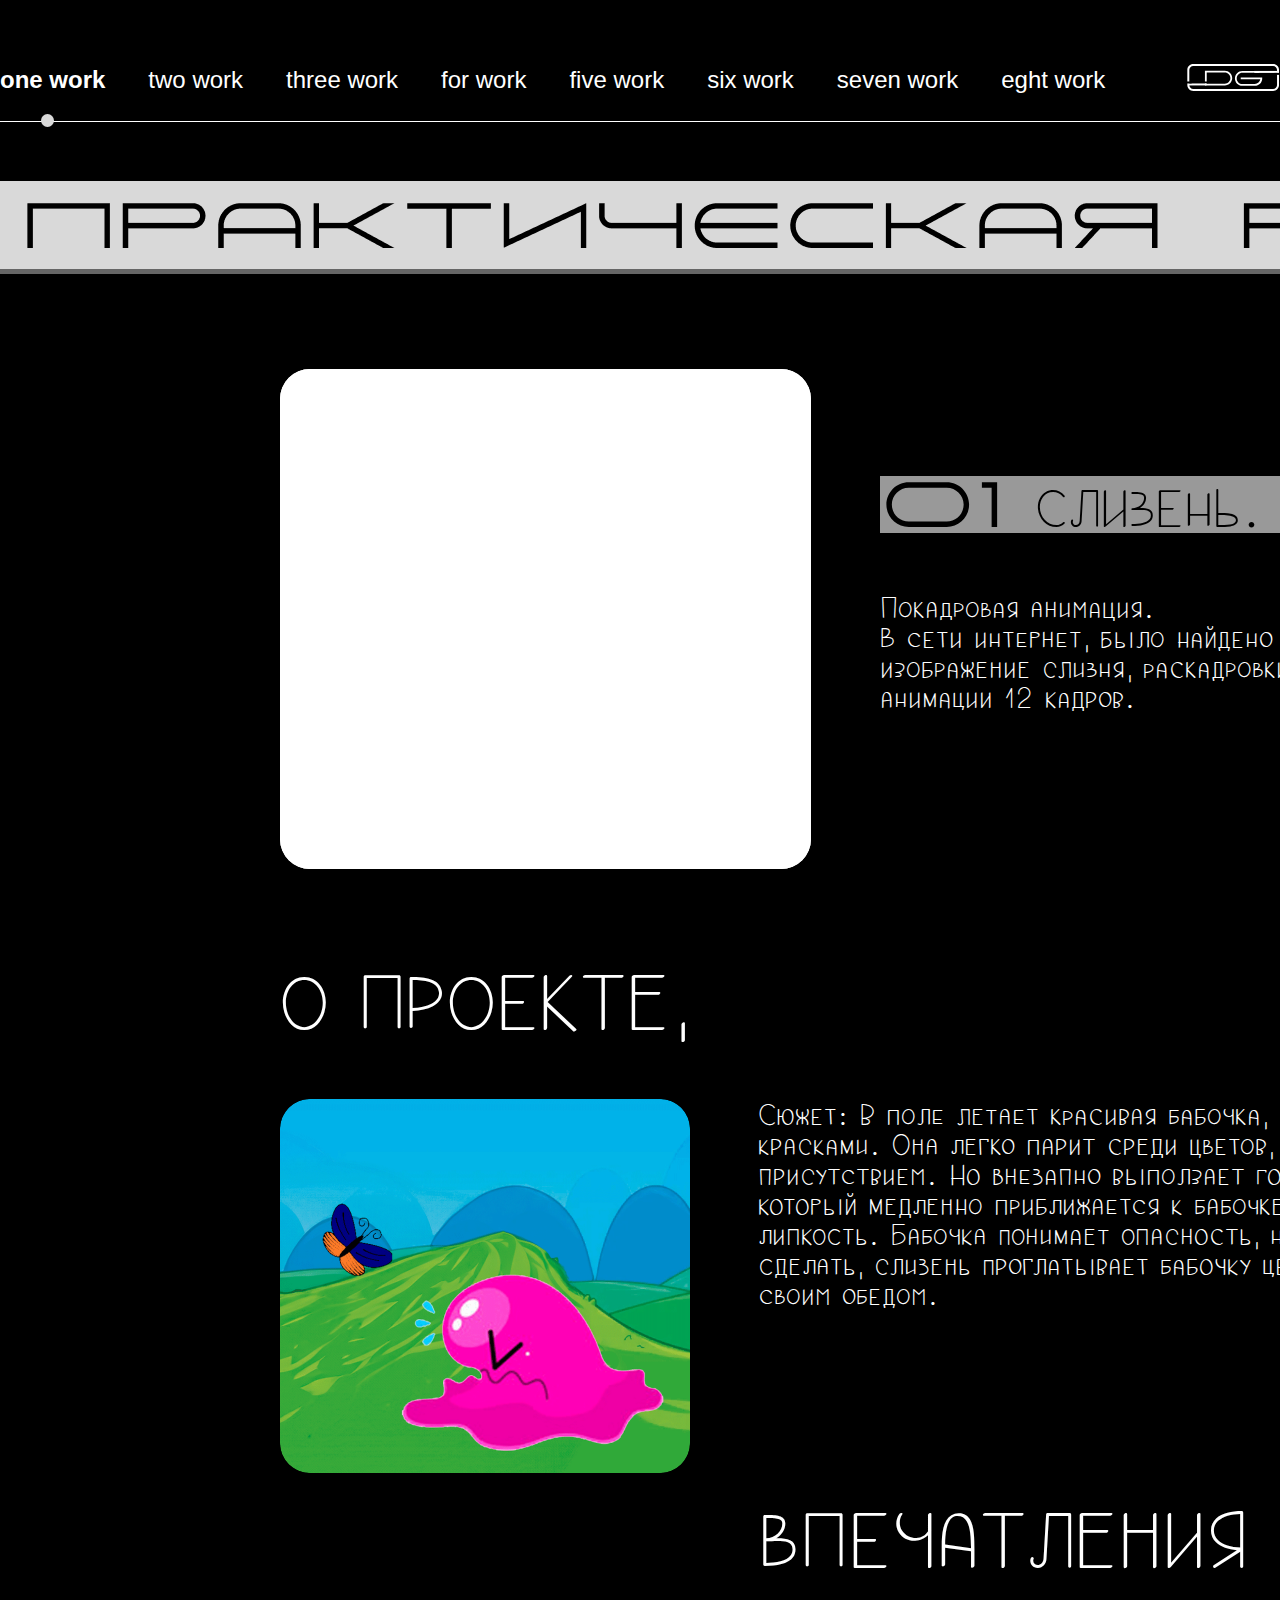
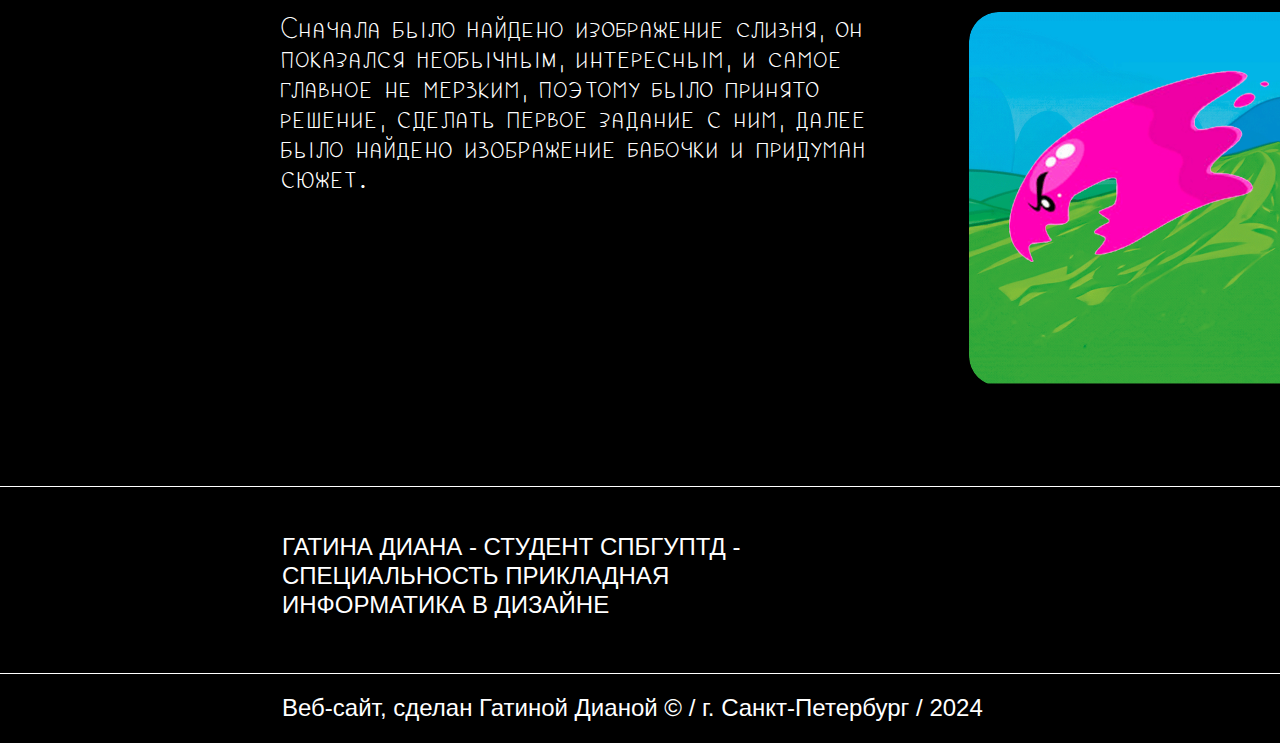
<file: task-1.html>
<!DOCTYPE html>
<html lang="ru">
  <head>
    <meta charset="UTF-8" />
    <meta name="viewport" content="width=device-width, initial-scale=1.0" />
    <link href="https://fonts.cdnfonts.com/css/verano-sans" rel="stylesheet" />
    <link rel="preconnect" href="https://fonts.googleapis.com" />
    <link rel="preconnect" href="https://fonts.gstatic.com" crossorigin />
    <link
      href="https://fonts.googleapis.com/css2?family=Pangolin&display=swap"
      rel="stylesheet"
    />
    <link rel="stylesheet" href="./css/main.css" />
    <title>Задание 1</title>
  </head>
  <body class="page">
    <div class="page__content">
      <header class="header">
        <div class="header__wrapper">
          <nav>
            <ul class="header__nav">
              <li>
                <a class="bold-a" href="#">one work</a>
              </li>
              <li>
                <a href="task-2.html">two work</a>
              </li>
              <li>
                <a href="task-3.html">three work</a>
              </li>
              <li>
                <a href="task-4.html">for work</a>
              </li>
              <li>
                <a href="task-5.html">five work</a>
              </li>
              <li>
                <a href="#">six work</a>
              </li>
              <li>
                <a href="#">seven work</a>
              </li>
              <li>
                <a href="#">eght work</a>
              </li>
            </ul>
          </nav>
          <a href="index.html">
            <img src="./images/лого.svg" alt="лого" />
          </a>
        </div>
        <span class="work-1"></span>
      </header>
      <main class="content">
        <section class="scroll scroll-3">
          <div class="div1">
            <img src="./images/anime-3.png" alt="картинка" />
          </div>
          <div class="div2">
            <img src="./images/anime-3.png" alt="картинка" />
          </div>
        </section>
        <section class="task-1">
          <div class="task-1__wrapper">
            <div class="task-1__top">
              <iframe src="./1/Задание1.html" class="task-1-anime"></iframe>
              <div class="task-1-text">
                <div class="task-1-name">
                  <img src="./images/01.svg" alt="01" />
                  <h1>СЛИЗЕНЬ.</h1>
                </div>
                <p>
                  Покадровая анимация.<br />
                  В сети интернет, было найдено<br />
                  изображение слизня, раскадровки<br />
                  анимации 12 кадров.
                </p>
              </div>
            </div>
            <div class="task-1__centr">
              <div class="task-1__centr-item">
                <h2>О ПРОЕКТЕ,</h2>
                <div class="task-1__centr-content">
                  <img src="./images/centr-1.png" alt="картинка" />
                  <p>
                    Сюжет: В поле летает красивая бабочка, покрытая яркими
                    красками. Она легко парит среди цветов, полей и радует своим
                    присутствием. Но внезапно выползает голодный слизень,
                    который медленно приближается к бабочке, вытягивая свою
                    липкость. Бабочка понимает опасность, но не успевает ничего
                    сделать, слизень проглатывает бабочку целиком, наслаждаясь
                    своим обедом.
                  </p>
                </div>
              </div>
              <div class="task-1__centr-item task-1__centr-item-2">
                <h2>ВПЕЧАТЛЕНИЯ И ИДЕИ.</h2>
                <div class="task-1__centr-content task-1__centr-content-2">
                  <img src="./images/centr-2.png" alt="картинка" />
                  <p>
                    Сначала было найдено изображение слизня, он показался
                    необычным, интересным, и самое главное не мерзким, поэтому
                    было принято решение, сделать первое задание с ним, далее
                    было найдено изображение бабочки и придуман сюжет.
                  </p>
                </div>
              </div>
            </div>
          </div>
        </section>
      </main>
      <footer class="footer">
        <div class="footer__wrapper">
          <div class="footer__top">
            <div class="footer__top-text">
              ГАТИНА ДИАНА - СТУДЕНТ СПБГУПТД -<br />
              СПЕЦИАЛЬНОСТЬ ПРИКЛАДНАЯ<br />
              ИНФОРМАТИКА В ДИЗАЙНЕ
            </div>
            <div class="footer__top-text footer__top-icons">
              ПОДПИШИСЬ НА МЕНЯ
              <ul>
                <li>
                  <a href="#">
                    <img src="./images/vk.png" alt="вк" />
                  </a>
                </li>
                <li>
                  <a href="#">
                    <img src="./images/fb.png" alt="вк" />
                  </a>
                </li>
                <li>
                  <a href="#">
                    <img src="./images/inst.png" alt="вк" />
                  </a>
                </li>
              </ul>
            </div>
          </div>
        </div>
        <p>Веб-сайт, сделан Гатиной Дианой © / г. Санкт-Петербург / 2024</p>
      </footer>
    </div>
  </body>
</html>
</file>
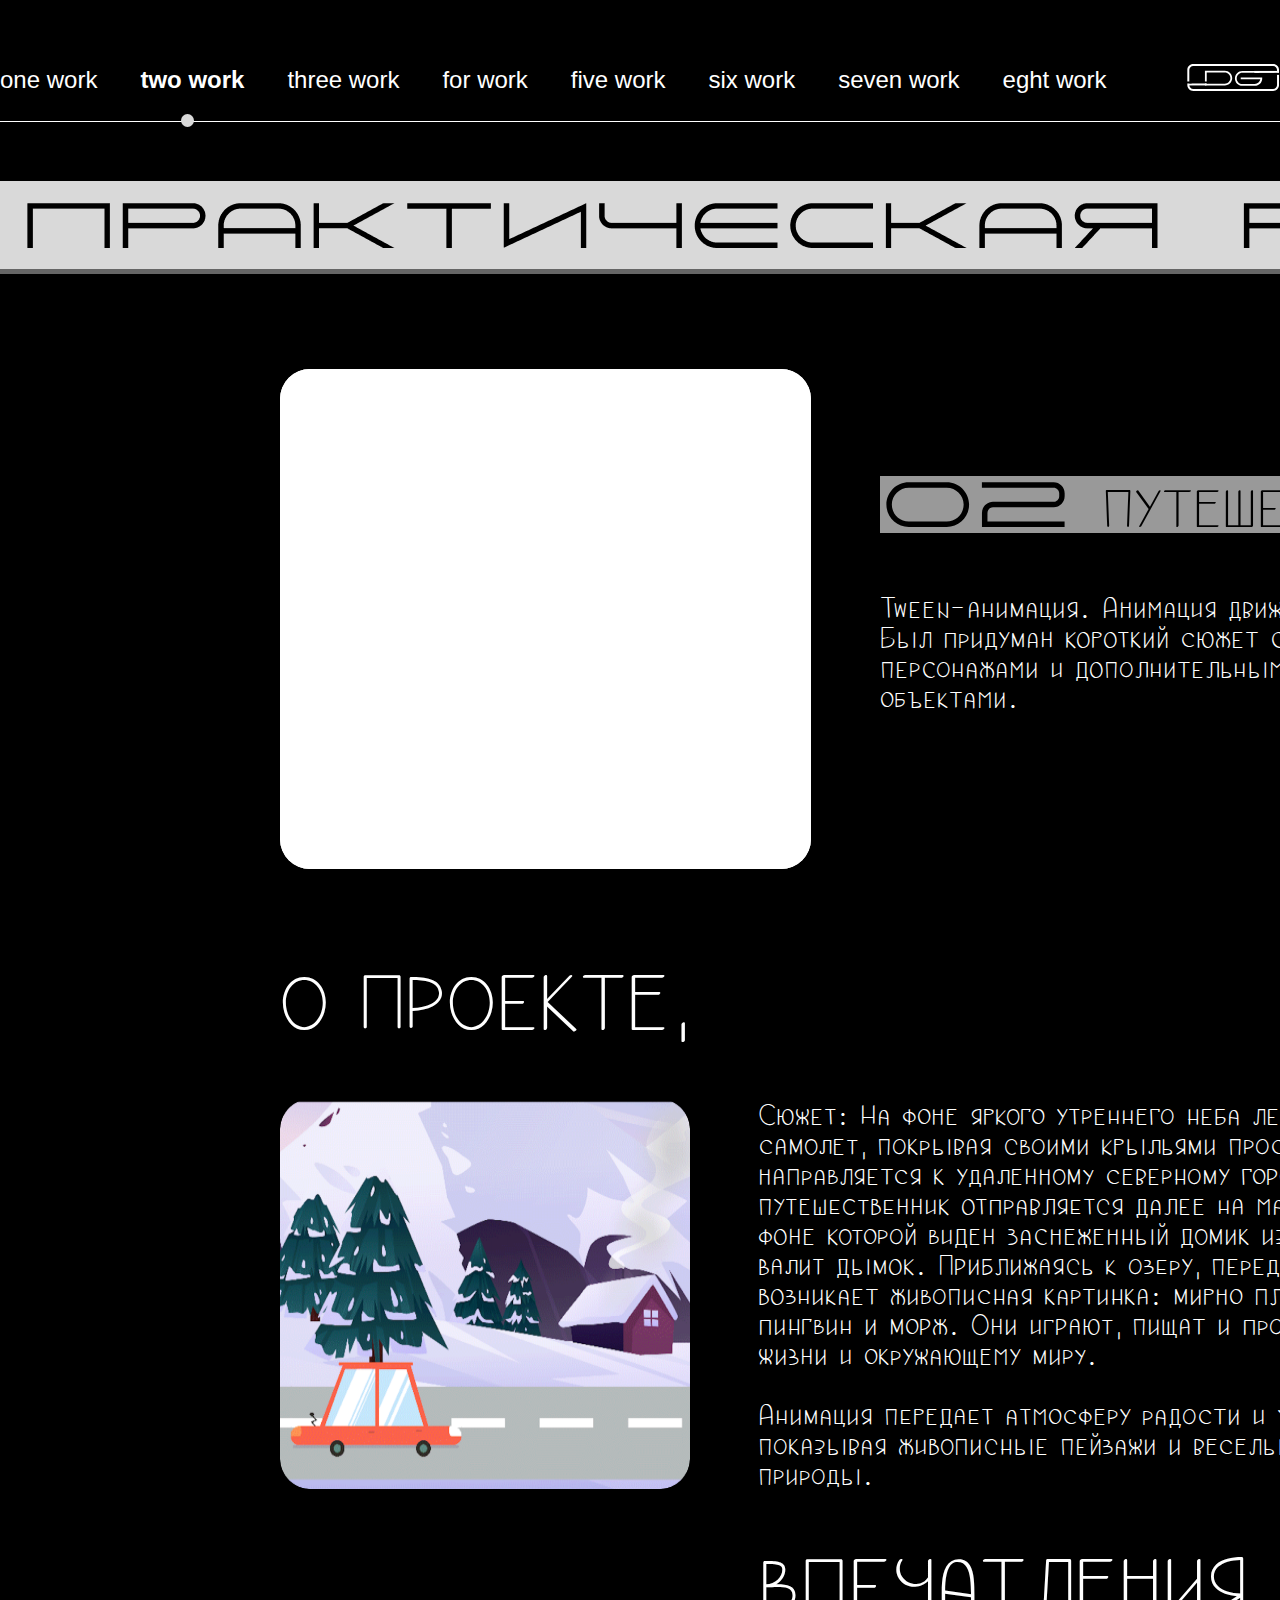
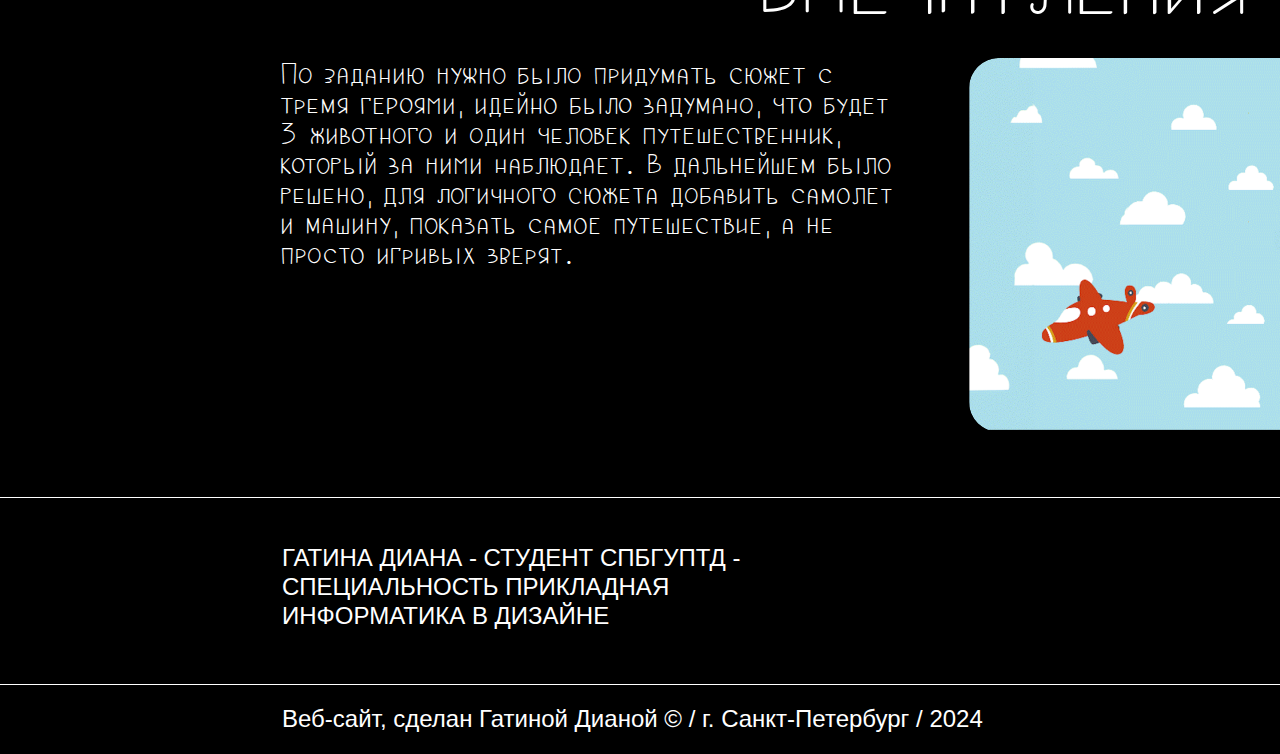
<file: task-2.html>
<!DOCTYPE html>
<html lang="ru">
  <head>
    <meta charset="UTF-8" />
    <meta name="viewport" content="width=device-width, initial-scale=1.0" />
    <link href="https://fonts.cdnfonts.com/css/verano-sans" rel="stylesheet" />
    <link rel="preconnect" href="https://fonts.googleapis.com" />
    <link rel="preconnect" href="https://fonts.gstatic.com" crossorigin />
    <link
      href="https://fonts.googleapis.com/css2?family=Pangolin&display=swap"
      rel="stylesheet"
    />
    <link rel="stylesheet" href="./css/main.css" />
    <title>Задание 2</title>
  </head>
  <body class="page">
    <div class="page__content">
      <header class="header">
        <div class="header__wrapper">
          <nav>
            <ul class="header__nav">
              <li>
                <a href="task-1.html">one work</a>
              </li>
              <li>
                <a class="bold-a" href="#">two work</a>
              </li>
              <li>
                <a href="task-3.html">three work</a>
              </li>
              <li>
                <a href="task-4.html">for work</a>
              </li>
              <li>
                <a href="task-5.html">five work</a>
              </li>
              <li>
                <a href="#">six work</a>
              </li>
              <li>
                <a href="#">seven work</a>
              </li>
              <li>
                <a href="#">eght work</a>
              </li>
            </ul>
          </nav>
          <a href="index.html">
            <img src="./images/лого.svg" alt="лого" />
          </a>
        </div>
        <span class="work-1"></span>
      </header>
      <main class="content">
        <section class="scroll scroll-3">
          <div class="div1">
            <img src="./images/anime-3.png" alt="картинка" />
          </div>
          <div class="div2">
            <img src="./images/anime-3.png" alt="картинка" />
          </div>
        </section>
        <section class="task-1">
          <div class="task-1__wrapper task-1__wrapper-2">
            <div class="task-1__top">
              <iframe src="./2/Задание2.html" class="task-1-anime"></iframe>
              <div class="task-1-text">
                <div class="task-1-name">
                  <img src="./images/02.svg" alt="01" />
                  <h1>ПУТЕШЕСТВИЕ.</h1>
                </div>
                <p>
                  Tween-анимация. Анимация движения.<br />
                  Был придуман короткий сюжет с 3<br />
                  персонажами и дополнительными 2<br />
                  объектами.
                </p>
              </div>
            </div>
            <div class="task-1__centr">
              <div class="task-1__centr-item">
                <h2>О ПРОЕКТЕ,</h2>
                <div class="task-1__centr-content">
                  <img src="./images/centr-3.png" alt="картинка" />
                  <p>
                    Сюжет: На фоне яркого утреннего неба летит туристический
                    самолет, покрывая своими крыльями пространство неба. Он
                    направляется к удаленному северному городу, где
                    путешественник отправляется далее на маленькой машине, на
                    фоне которой виден заснеженный домик из трубы которого валит
                    дымок. Приближаясь к озеру, перед глазами зрителя возникает
                    живописная картинка: мирно плавающие в воде пингвин и морж.
                    Они играют, пищат и проводят время, радуясь жизни и
                    окружающему миру.<br /><br />
                    Анимация передает атмосферу радости и умиротворения,
                    показывая живописные пейзажи и веселых обитателей природы.
                  </p>
                </div>
              </div>
              <div
                class="task-1__centr-item task-1__centr-item-2 task-1__centr-item-3"
              >
                <h2>ВПЕЧАТЛЕНИЯ И ИДЕИ.</h2>
                <div class="task-1__centr-content task-1__centr-content-2">
                  <img src="./images/centr-4.png" alt="картинка" />
                  <p>
                    По заданию нужно было придумать сюжет с тремя героями,
                    идейно было задумано, что будет 3 животного и один человек
                    путешественник, который за ними наблюдает. В дальнейшем было
                    решено, для логичного сюжета добавить самолет и машину,
                    показать самое путешествие, а не просто игривых зверят.
                  </p>
                </div>
              </div>
            </div>
          </div>
        </section>
      </main>
      <footer class="footer">
        <div class="footer__wrapper">
          <div class="footer__top">
            <div class="footer__top-text">
              ГАТИНА ДИАНА - СТУДЕНТ СПБГУПТД -<br />
              СПЕЦИАЛЬНОСТЬ ПРИКЛАДНАЯ<br />
              ИНФОРМАТИКА В ДИЗАЙНЕ
            </div>
            <div class="footer__top-text footer__top-icons">
              ПОДПИШИСЬ НА МЕНЯ
              <ul>
                <li>
                  <a href="#">
                    <img src="./images/vk.png" alt="вк" />
                  </a>
                </li>
                <li>
                  <a href="#">
                    <img src="./images/fb.png" alt="вк" />
                  </a>
                </li>
                <li>
                  <a href="#">
                    <img src="./images/inst.png" alt="вк" />
                  </a>
                </li>
              </ul>
            </div>
          </div>
        </div>
        <p>Веб-сайт, сделан Гатиной Дианой © / г. Санкт-Петербург / 2024</p>
      </footer>
    </div>
  </body>
</html>
</file>
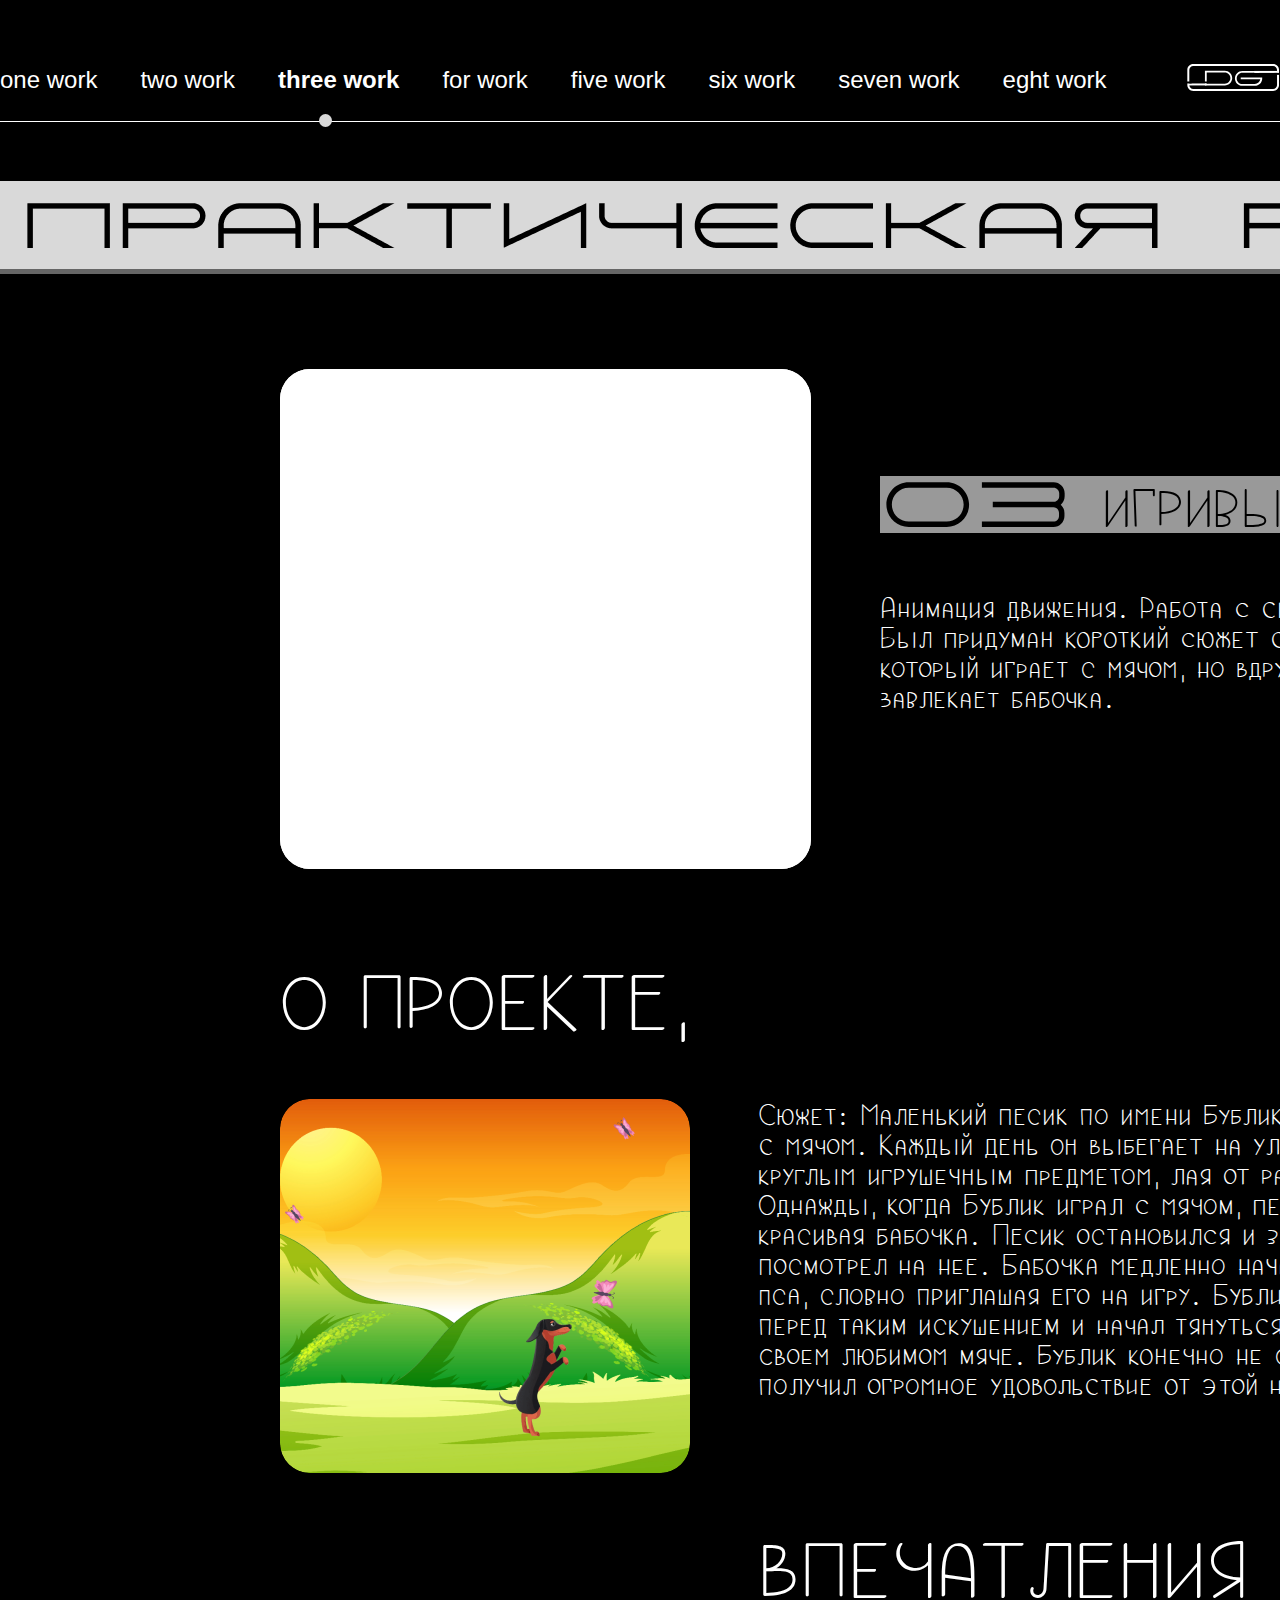
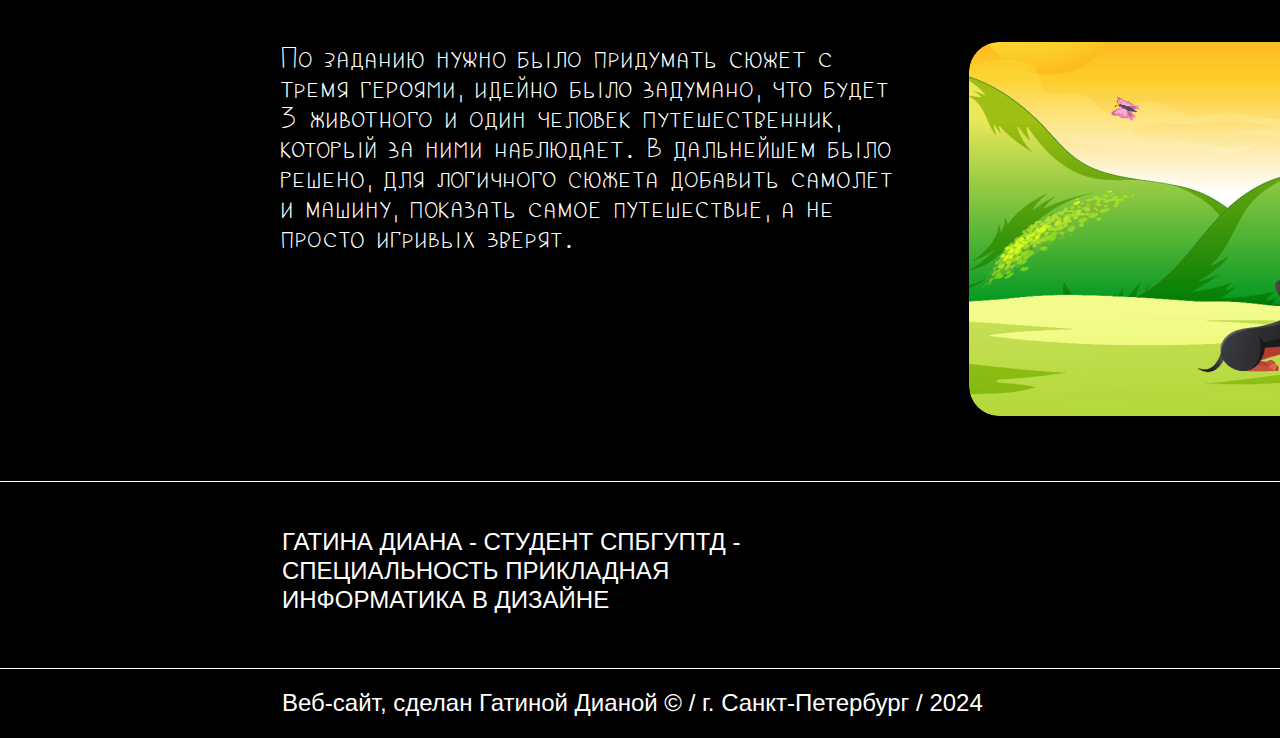
<file: task-3.html>
<!DOCTYPE html>
<html lang="ru">
  <head>
    <meta charset="UTF-8" />
    <meta name="viewport" content="width=device-width, initial-scale=1.0" />
    <link href="https://fonts.cdnfonts.com/css/verano-sans" rel="stylesheet" />
    <link rel="preconnect" href="https://fonts.googleapis.com" />
    <link rel="preconnect" href="https://fonts.gstatic.com" crossorigin />
    <link
      href="https://fonts.googleapis.com/css2?family=Pangolin&display=swap"
      rel="stylesheet"
    />
    <link rel="stylesheet" href="./css/main.css" />
    <title>Задание 3</title>
  </head>
  <body class="page">
    <div class="page__content">
      <header class="header">
        <div class="header__wrapper">
          <nav>
            <ul class="header__nav">
              <li>
                <a href="task-1.html">one work</a>
              </li>
              <li>
                <a href="task-2.html">two work</a>
              </li>
              <li>
                <a class="bold-a" href="#">three work</a>
              </li>
              <li>
                <a href="task-4.html">for work</a>
              </li>
              <li>
                <a href="task-5.html">five work</a>
              </li>
              <li>
                <a href="#">six work</a>
              </li>
              <li>
                <a href="#">seven work</a>
              </li>
              <li>
                <a href="#">eght work</a>
              </li>
            </ul>
          </nav>
          <a href="index.html">
            <img src="./images/лого.svg" alt="лого" />
          </a>
        </div>
        <span class="work-1"></span>
      </header>
      <main class="content">
        <section class="scroll scroll-3">
          <div class="div1">
            <img src="./images/anime-3.png" alt="картинка" />
          </div>
          <div class="div2">
            <img src="./images/anime-3.png" alt="картинка" />
          </div>
        </section>
        <section class="task-1">
          <div class="task-1__wrapper task-1__wrapper-2">
            <div class="task-1__top">
              <iframe src="./3/Задание3.html" class="task-1-anime"></iframe>
              <div class="task-1-text">
                <div class="task-1-name">
                  <img src="./images/03.svg" alt="01" />
                  <h1>ИГРИВЫЙ ВЕЧЕР.</h1>
                </div>
                <p>
                  Анимация движения. Работа с символами.<br />
                  Был придуман короткий сюжет с песиком,<br />
                  который играет с мячом, но вдруг его<br />
                  завлекает бабочка.
                </p>
              </div>
            </div>
            <div class="task-1__centr">
              <div class="task-1__centr-item">
                <h2>О ПРОЕКТЕ,</h2>
                <div class="task-1__centr-content">
                  <img src="./images/centr-5.png" alt="картинка" />
                  <p>
                    Сюжет: Маленький песик по имени Бублик очень любит играть с
                    мячом. Каждый день он выбегает на улицу и гоняется за
                    круглым игрушечным предметом, лая от радости.<br />
                    Однажды, когда Бублик играл с мячом, перед ним пролетела
                    красивая бабочка. Песик остановился и заинтересованно
                    посмотрел на нее. Бабочка медленно начала вертеться вокруг
                    пса, словно приглашая его на игру. Бублик не мог устоять
                    перед таким искушением и начал тянуться за бабочкой, забыв о
                    своем любимом мяче. Бублик конечно не смог ее поймать, но
                    получил огромное удовольствие от этой новой игры.
                  </p>
                </div>
              </div>
              <div
                class="task-1__centr-item task-1__centr-item-2 task-1__centr-item-3"
              >
                <h2>ВПЕЧАТЛЕНИЯ И ИДЕИ.</h2>
                <div class="task-1__centr-content task-1__centr-content-2">
                  <img src="./images/centr-6.png" alt="картинка" />
                  <p>
                    По заданию нужно было придумать сюжет с тремя героями,
                    идейно было задумано, что будет 3 животного и один человек
                    путешественник, который за ними наблюдает. В дальнейшем было
                    решено, для логичного сюжета добавить самолет и машину,
                    показать самое путешествие, а не просто игривых зверят.
                  </p>
                </div>
              </div>
            </div>
          </div>
        </section>
      </main>
      <footer class="footer">
        <div class="footer__wrapper">
          <div class="footer__top">
            <div class="footer__top-text">
              ГАТИНА ДИАНА - СТУДЕНТ СПБГУПТД -<br />
              СПЕЦИАЛЬНОСТЬ ПРИКЛАДНАЯ<br />
              ИНФОРМАТИКА В ДИЗАЙНЕ
            </div>
            <div class="footer__top-text footer__top-icons">
              ПОДПИШИСЬ НА МЕНЯ
              <ul>
                <li>
                  <a href="#">
                    <img src="./images/vk.png" alt="вк" />
                  </a>
                </li>
                <li>
                  <a href="#">
                    <img src="./images/fb.png" alt="вк" />
                  </a>
                </li>
                <li>
                  <a href="#">
                    <img src="./images/inst.png" alt="вк" />
                  </a>
                </li>
              </ul>
            </div>
          </div>
        </div>
        <p>Веб-сайт, сделан Гатиной Дианой © / г. Санкт-Петербург / 2024</p>
      </footer>
    </div>
  </body>
</html>
</file>
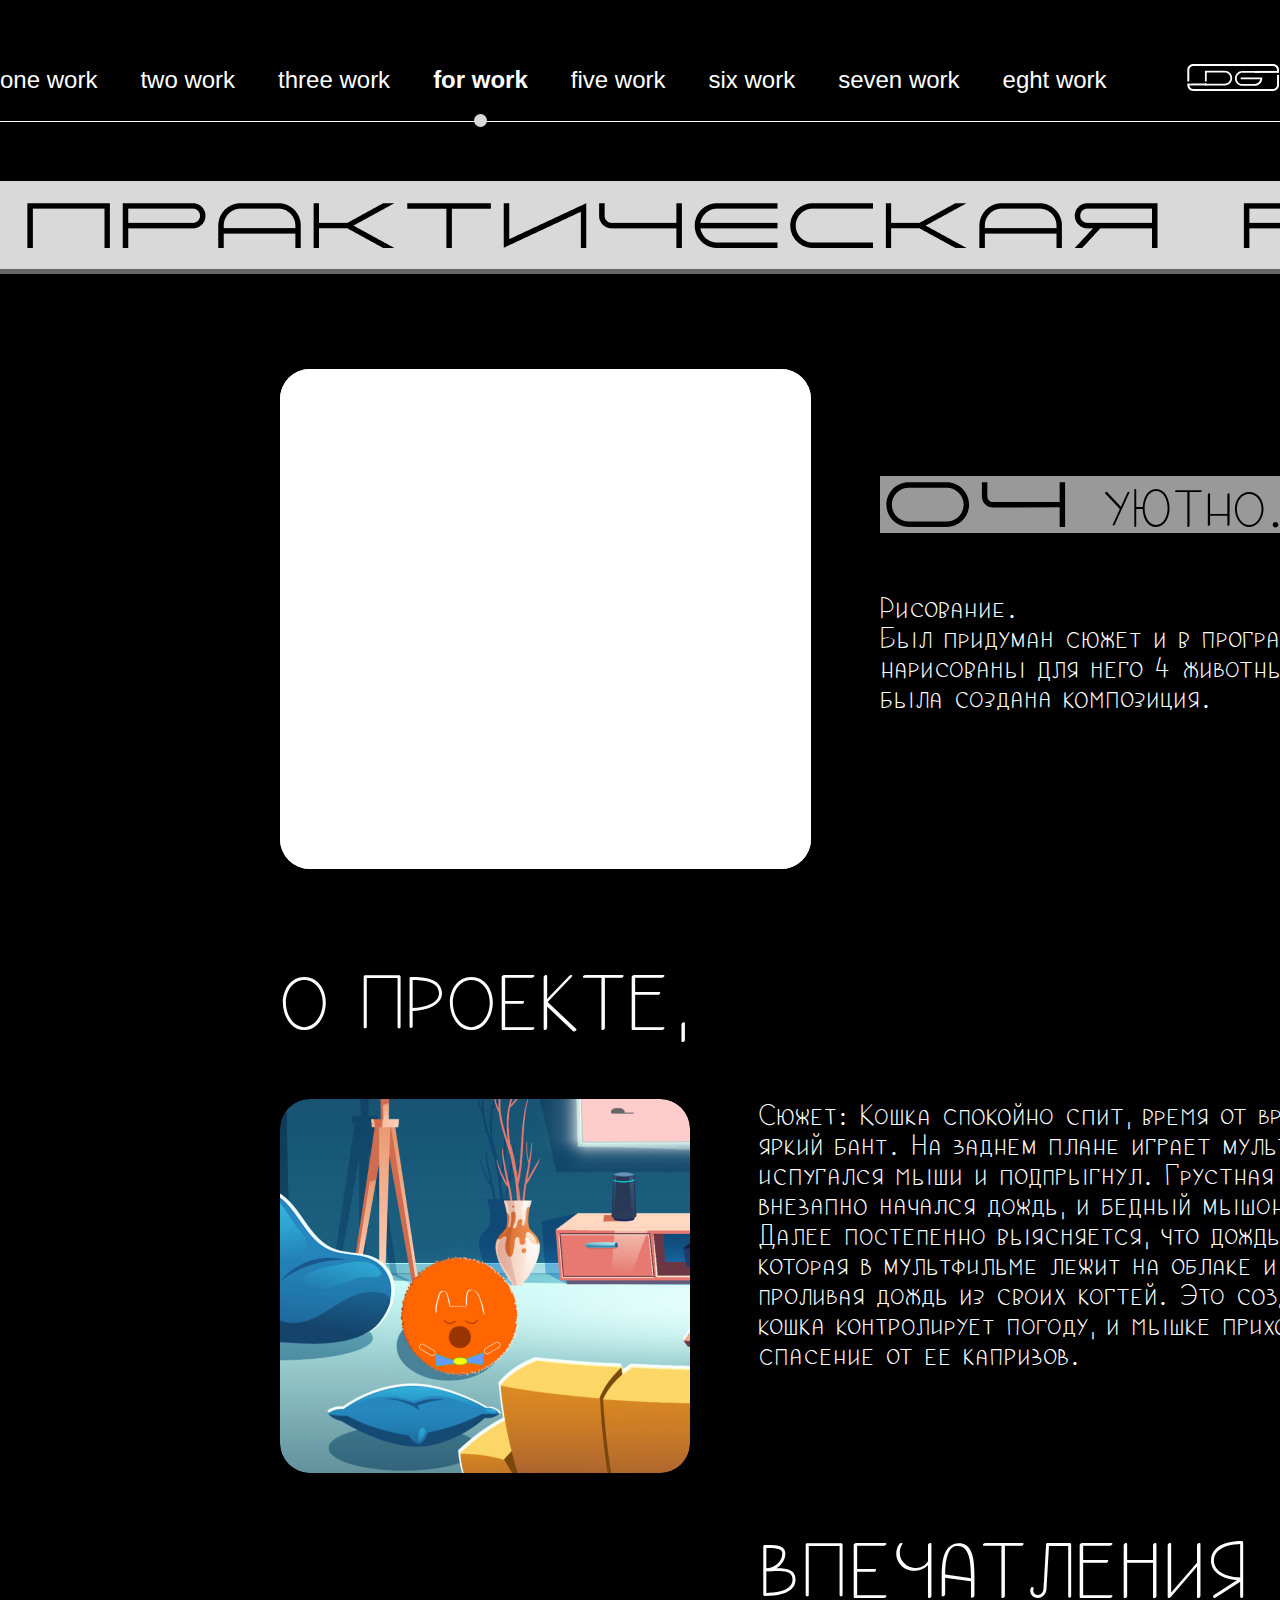
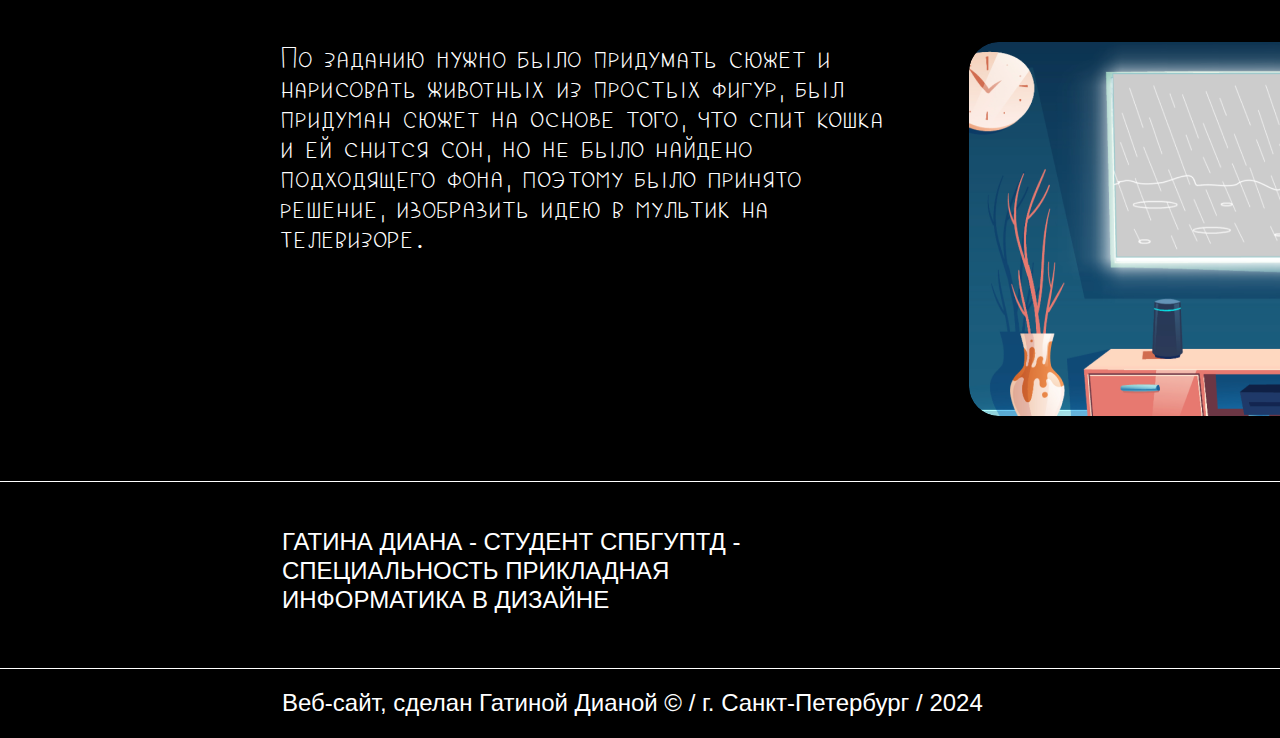
<file: task-4.html>
<!DOCTYPE html>
<html lang="ru">
  <head>
    <meta charset="UTF-8" />
    <meta name="viewport" content="width=device-width, initial-scale=1.0" />
    <link href="https://fonts.cdnfonts.com/css/verano-sans" rel="stylesheet" />
    <link rel="preconnect" href="https://fonts.googleapis.com" />
    <link rel="preconnect" href="https://fonts.gstatic.com" crossorigin />
    <link
      href="https://fonts.googleapis.com/css2?family=Pangolin&display=swap"
      rel="stylesheet"
    />
    <link rel="stylesheet" href="./css/main.css" />
    <title>Задание 4</title>
  </head>
  <body class="page">
    <div class="page__content">
      <header class="header">
        <div class="header__wrapper">
          <nav>
            <ul class="header__nav">
              <li>
                <a href="task-1.html">one work</a>
              </li>
              <li>
                <a href="task-2.html">two work</a>
              </li>
              <li>
                <a href="task-3.html">three work</a>
              </li>
              <li>
                <a class="bold-a" href="#">for work</a>
              </li>
              <li>
                <a href="task-5.html">five work</a>
              </li>
              <li>
                <a href="#">six work</a>
              </li>
              <li>
                <a href="#">seven work</a>
              </li>
              <li>
                <a href="#">eght work</a>
              </li>
            </ul>
          </nav>
          <a href="index.html">
            <img src="./images/лого.svg" alt="лого" />
          </a>
        </div>
        <span class="work-1"></span>
      </header>
      <main class="content">
        <section class="scroll scroll-3">
          <div class="div1">
            <img src="./images/anime-3.png" alt="картинка" />
          </div>
          <div class="div2">
            <img src="./images/anime-3.png" alt="картинка" />
          </div>
        </section>
        <section class="task-1">
          <div class="task-1__wrapper task-1__wrapper-2">
            <div class="task-1__top">
              <iframe src="./4/Задание4.html" class="task-1-anime"></iframe>
              <div class="task-1-text">
                <div class="task-1-name">
                  <img src="./images/04.svg" alt="01" />
                  <h1>УЮТНО.</h1>
                </div>
                <p>
                  Рисование.<br />
                  Был придуман сюжет и в программе<br />
                  нарисованы для него 4 животных. Далее<br />
                  была создана композиция.
                </p>
              </div>
            </div>
            <div class="task-1__centr">
              <div class="task-1__centr-item">
                <h2>О ПРОЕКТЕ,</h2>
                <div class="task-1__centr-content">
                  <img src="./images/centr-7.png" alt="картинка" />
                  <p>
                    Сюжет: Кошка спокойно спит, время от времени поправляя свой
                    яркий бант. На заднем плане играет мультфильм, где барашек
                    испугался мыши и подпрыгнул. Грустная мышка убежала, но
                    внезапно начался дождь, и бедный мышонок весь промок. Далее
                    постепенно выясняется, что дождь начался из-за кошки,
                    которая в мультфильме лежит на облаке и перебирает лапками,
                    проливая дождь из своих когтей. Это создает впечатление, что
                    кошка контролирует погоду, и мышке приходится искать
                    спасение от ее капризов.
                  </p>
                </div>
              </div>
              <div
                class="task-1__centr-item task-1__centr-item-2 task-1__centr-item-3"
              >
                <h2>ВПЕЧАТЛЕНИЯ И ИДЕИ.</h2>
                <div class="task-1__centr-content task-1__centr-content-2">
                  <img src="./images/centr-8.png" alt="картинка" />
                  <p>
                    По заданию нужно было придумать сюжет и нарисовать животных
                    из простых фигур, был придуман сюжет на основе того, что
                    спит кошка и ей снится сон, но не было найдено подходящего
                    фона, поэтому было принято решение, изобразить идею в
                    мультик на телевизоре.
                  </p>
                </div>
              </div>
            </div>
          </div>
        </section>
      </main>
      <footer class="footer">
        <div class="footer__wrapper">
          <div class="footer__top">
            <div class="footer__top-text">
              ГАТИНА ДИАНА - СТУДЕНТ СПБГУПТД -<br />
              СПЕЦИАЛЬНОСТЬ ПРИКЛАДНАЯ<br />
              ИНФОРМАТИКА В ДИЗАЙНЕ
            </div>
            <div class="footer__top-text footer__top-icons">
              ПОДПИШИСЬ НА МЕНЯ
              <ul>
                <li>
                  <a href="#">
                    <img src="./images/vk.png" alt="вк" />
                  </a>
                </li>
                <li>
                  <a href="#">
                    <img src="./images/fb.png" alt="вк" />
                  </a>
                </li>
                <li>
                  <a href="#">
                    <img src="./images/inst.png" alt="вк" />
                  </a>
                </li>
              </ul>
            </div>
          </div>
        </div>
        <p>Веб-сайт, сделан Гатиной Дианой © / г. Санкт-Петербург / 2024</p>
      </footer>
    </div>
  </body>
</html>
</file>
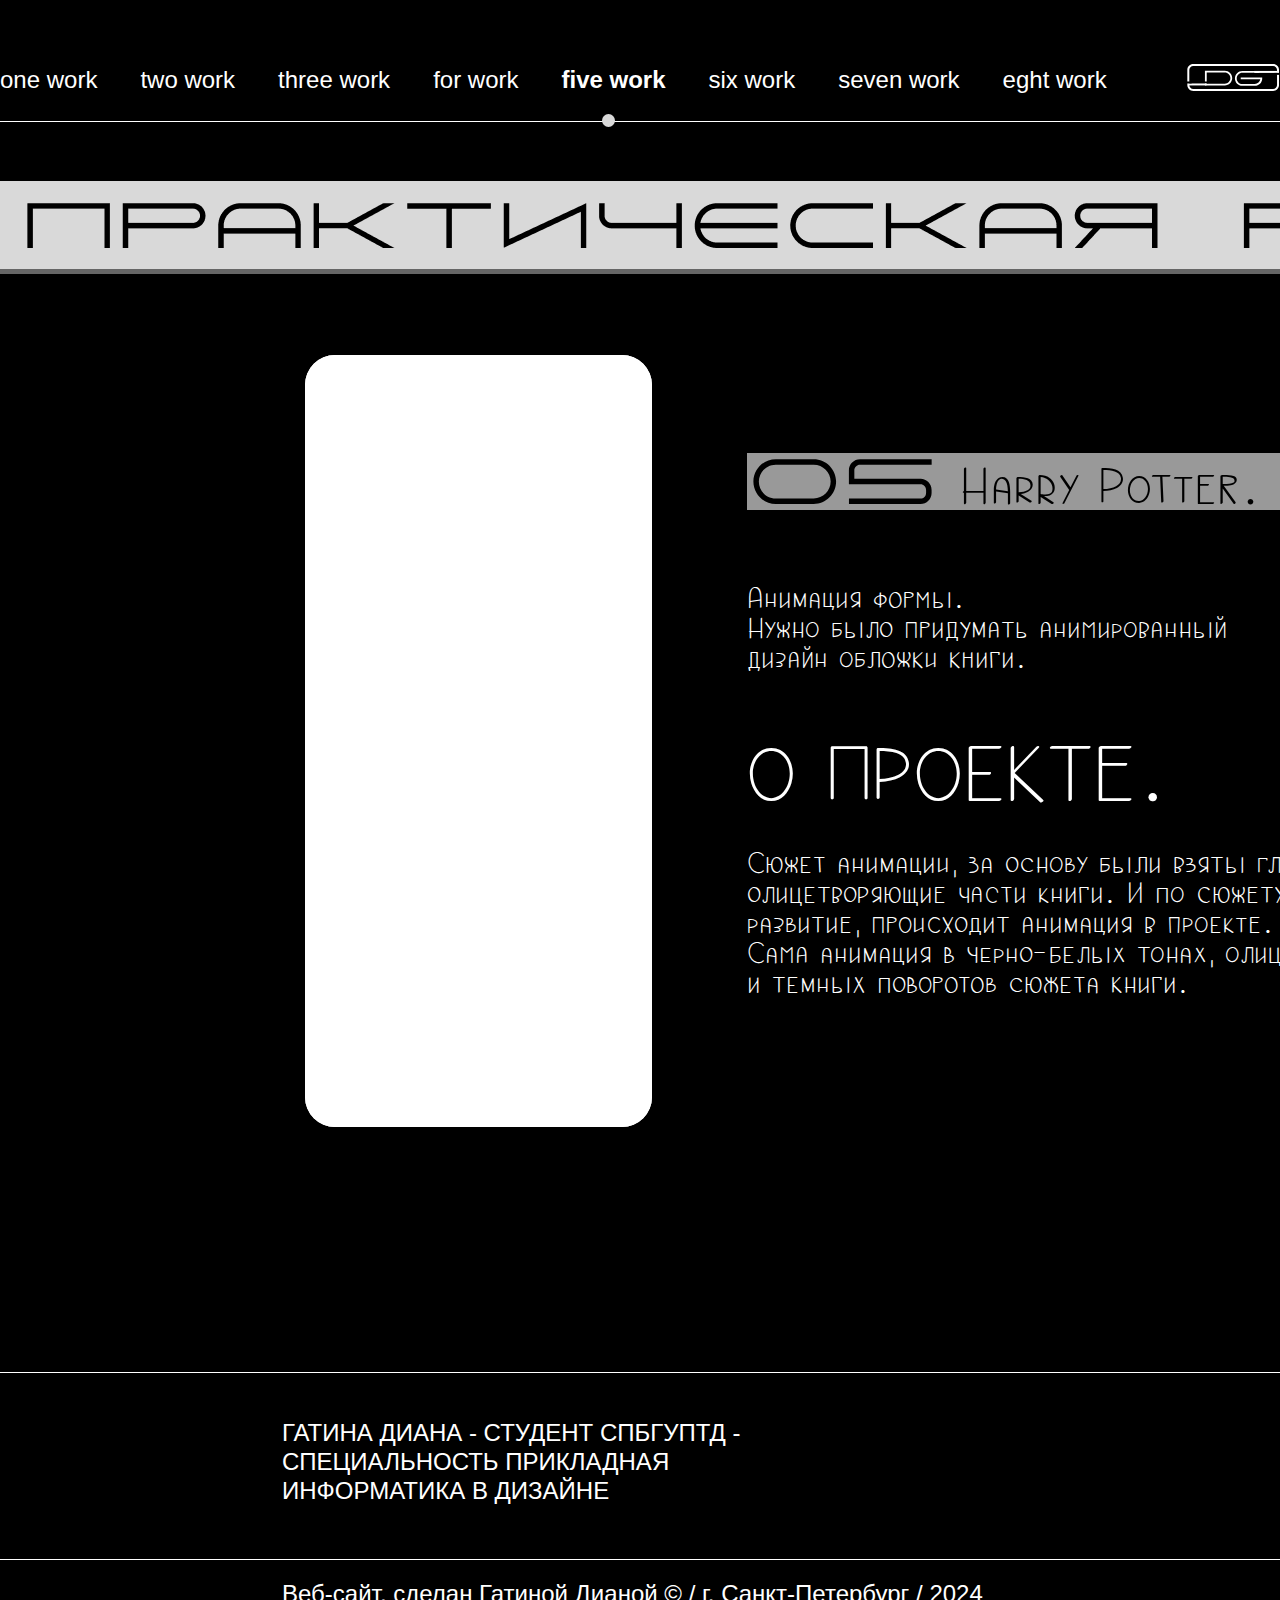
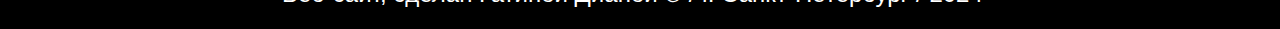
<file: task-5.html>
<!DOCTYPE html>
<html lang="ru">
  <head>
    <meta charset="UTF-8" />
    <meta name="viewport" content="width=device-width, initial-scale=1.0" />
    <link href="https://fonts.cdnfonts.com/css/verano-sans" rel="stylesheet" />
    <link rel="preconnect" href="https://fonts.googleapis.com" />
    <link rel="preconnect" href="https://fonts.gstatic.com" crossorigin />
    <link
      href="https://fonts.googleapis.com/css2?family=Pangolin&display=swap"
      rel="stylesheet"
    />
    <link rel="stylesheet" href="./css/main.css" />
    <title>Задание 5</title>
  </head>
  <body class="page">
    <div class="page__content">
      <header class="header">
        <div class="header__wrapper">
          <nav>
            <ul class="header__nav">
              <li>
                <a href="task-1.html">one work</a>
              </li>
              <li>
                <a href="task-2.html">two work</a>
              </li>
              <li>
                <a href="task-3.html">three work</a>
              </li>
              <li>
                <a href="task-4.html">for work</a>
              </li>
              <li>
                <a class="bold-a" href="#">five work</a>
              </li>
              <li>
                <a href="#">six work</a>
              </li>
              <li>
                <a href="#">seven work</a>
              </li>
              <li>
                <a href="#">eght work</a>
              </li>
            </ul>
          </nav>
          <a href="index.html">
            <img src="./images/лого.svg" alt="лого" />
          </a>
        </div>
        <span class="work-1"></span>
      </header>
      <main class="content">
        <section class="scroll scroll-3">
          <div class="div1">
            <img src="./images/anime-3.png" alt="картинка" />
          </div>
          <div class="div2">
            <img src="./images/anime-3.png" alt="картинка" />
          </div>
        </section>
        <section class="task-1">
          <div class="task-1__wrapper task-1__wrapper-3">
            <div class="task-1__top task-5__top">
              <iframe src="./5/Задание5.html" class="task-5-anime"></iframe>
              <div class="task-1-text task-5-text">
                <div class="task-1-name task-5-name">
                  <img src="./images/05.svg" alt="05" />
                  <h1>Harry Potter.</h1>
                </div>
                <p>
                  Анимация формы.<br />
                  Нужно было придумать анимированный<br />
                  дизайн обложки книги.
                </p>
                <div class="task-55-text">
                  <h2>О ПРОЕКТЕ.</h2>
                  <p>
                    Сюжет анимации, за основу были взяты главные символы,
                    олицетворяющие части книги. И по сюжету как идет развитие,
                    происходит анимация в проекте.<br />
                    Сама анимация в черно-белых тонах, олицетворение теней, и
                    темных поворотов сюжета книги.
                  </p>
                </div>
              </div>
            </div>
          </div>
        </section>
      </main>
      <footer class="footer">
        <div class="footer__wrapper">
          <div class="footer__top">
            <div class="footer__top-text">
              ГАТИНА ДИАНА - СТУДЕНТ СПБГУПТД -<br />
              СПЕЦИАЛЬНОСТЬ ПРИКЛАДНАЯ<br />
              ИНФОРМАТИКА В ДИЗАЙНЕ
            </div>
            <div class="footer__top-text footer__top-icons">
              ПОДПИШИСЬ НА МЕНЯ
              <ul>
                <li>
                  <a href="#">
                    <img src="./images/vk.png" alt="вк" />
                  </a>
                </li>
                <li>
                  <a href="#">
                    <img src="./images/fb.png" alt="вк" />
                  </a>
                </li>
                <li>
                  <a href="#">
                    <img src="./images/inst.png" alt="вк" />
                  </a>
                </li>
              </ul>
            </div>
          </div>
        </div>
        <p>Веб-сайт, сделан Гатиной Дианой © / г. Санкт-Петербург / 2024</p>
      </footer>
    </div>
  </body>
</html>
</file>
<file: css/main.css>
@import url(../css/index.css);
@import url(../css/task.css);
</file>
